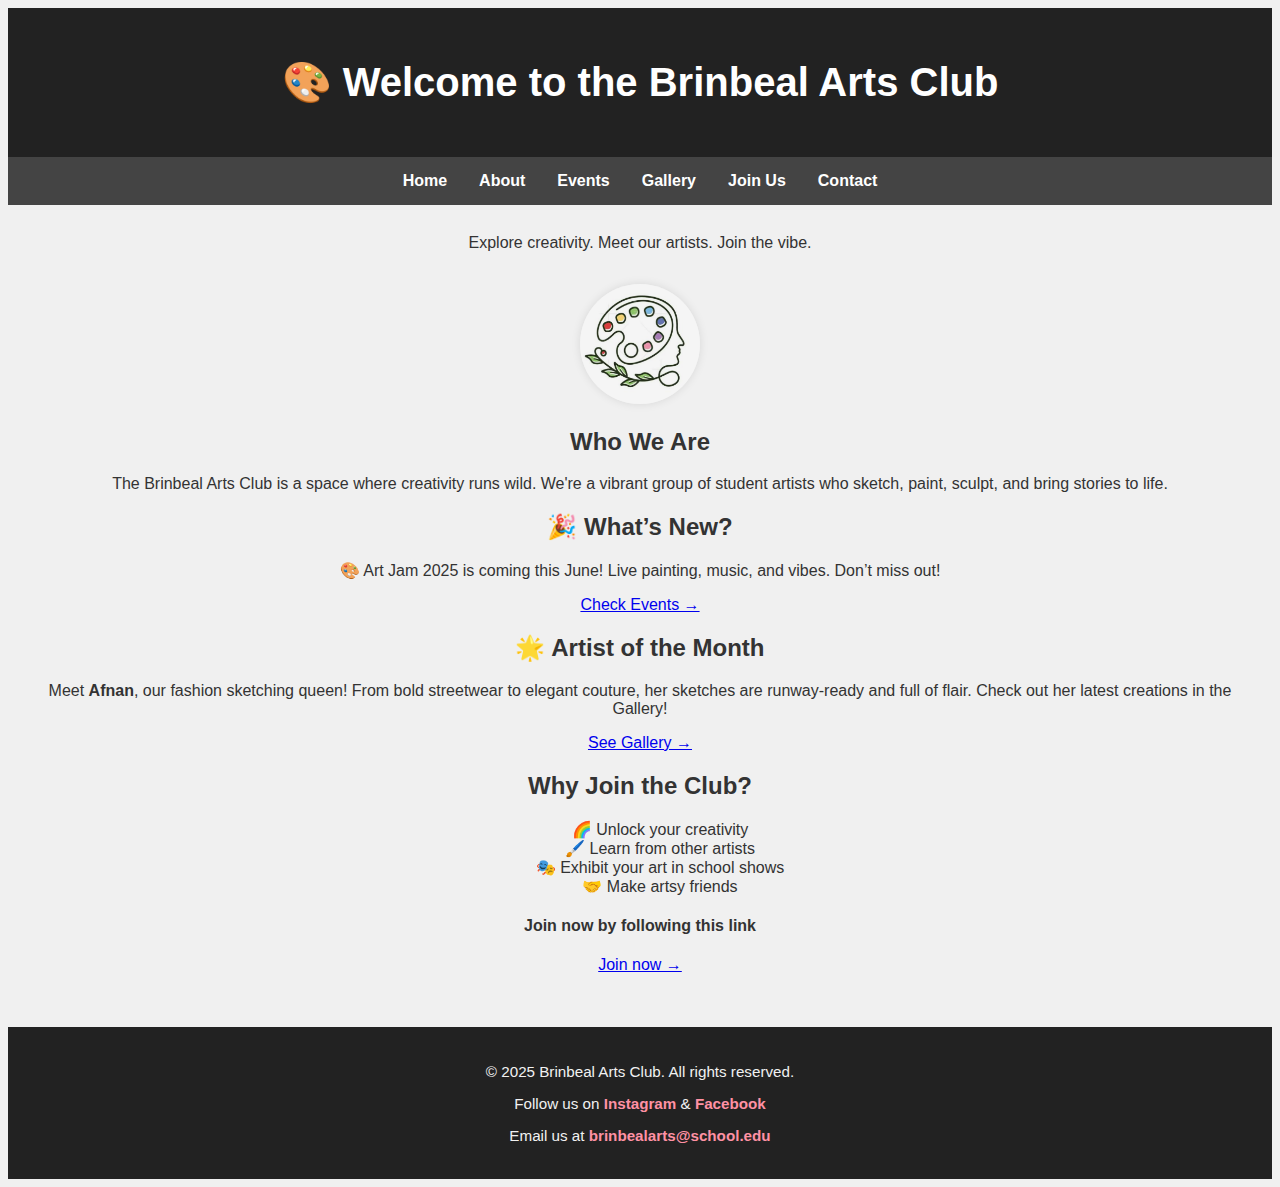
<file: index.html>
<!DOCTYPE html>
<html lang="en">
  <head>
    <meta charset="UTF-8" />
    <meta name="viewport" content="width=device-width, initial-scale=1.0" />
    <title>Art Club | Home</title>
  </head>
  <body>
    <!DOCTYPE html>
    <html lang="en">
      <head>
        <meta charset="UTF-8" />
        <meta name="viewport" content="width=device-width, initial-scale=1.0" />
        <link rel="stylesheet" href="style-index.css" />
        <title>Arts Club | Home</title>
      </head>
      <body>
        <header>
          <h1>🎨 Welcome to the Brinbeal Arts Club</h1>
        </header>

        <nav>
          <a href="index.html">Home</a>
          <a href="about.html">About</a>
          <a href="events.html">Events</a>
          <a href="gallery.html">Gallery</a>
          <a href="join-us.html">Join Us</a>
          <a href="contact.html">Contact</a>
        </nav>

        <main>
          <p>Explore creativity. Meet our artists. Join the vibe.</p>
          <img
            src="Screenshot 2025-05-24 131947.png"
            alt="Arts Club Logo"
          />
          <section>
            <h2>Who We Are</h2>
            <p>
              The Brinbeal Arts Club is a space where creativity runs wild.
              We're a vibrant group of student artists who sketch, paint,
              sculpt, and bring stories to life.
            </p>
          </section>
          <section>
            <h2>🎉 What’s New?</h2>
            <p>
              🎨 Art Jam 2025 is coming this June! Live painting, music, and
              vibes. Don’t miss out!
            </p>
            <a href="events.html">Check Events →</a>
          </section>
          <section>
            <h2>🌟 Artist of the Month</h2>
            <p>
              Meet <strong>Afnan</strong>, our fashion sketching queen! From
              bold streetwear to elegant couture, her sketches are runway-ready
              and full of flair. Check out her latest creations in the Gallery!
            </p>
            <a href="gallery.html">See Gallery →</a>
          </section>
          <section>
            <h2>Why Join the Club?</h2>
            <ul type="none">
              <li>🌈 Unlock your creativity</li>
              <li>🖌️ Learn from other artists</li>
              <li>🎭 Exhibit your art in school shows</li>
              <li>🤝 Make artsy friends</li>
            </ul>
            <h4>Join now by following this link</h4>
            <a href="join-us.html">Join now →</a>
          </section>
        </main>
        <footer>
          <div class="footer-content">
            <p>© 2025 Brinbeal Arts Club. All rights reserved.</p>

            <p>
              Follow us on
              <a
                href="https://www.instagram.com/brinbealartsclub"
                target="_blank"
                rel="noopener"
                >Instagram</a
              >
              &
              <a
                href="https://www.facebook.com/brinbealartsclub"
                target="_blank"
                rel="noopener"
                >Facebook</a
              >
            </p>

            <p>
              Email us at
              <a href="mailto:brinbealarts@school.edu"
                >brinbealarts@school.edu</a
              >
            </p>
          </div>
        </footer>
      </body>
    </html>
  </body>
</html>
</file>
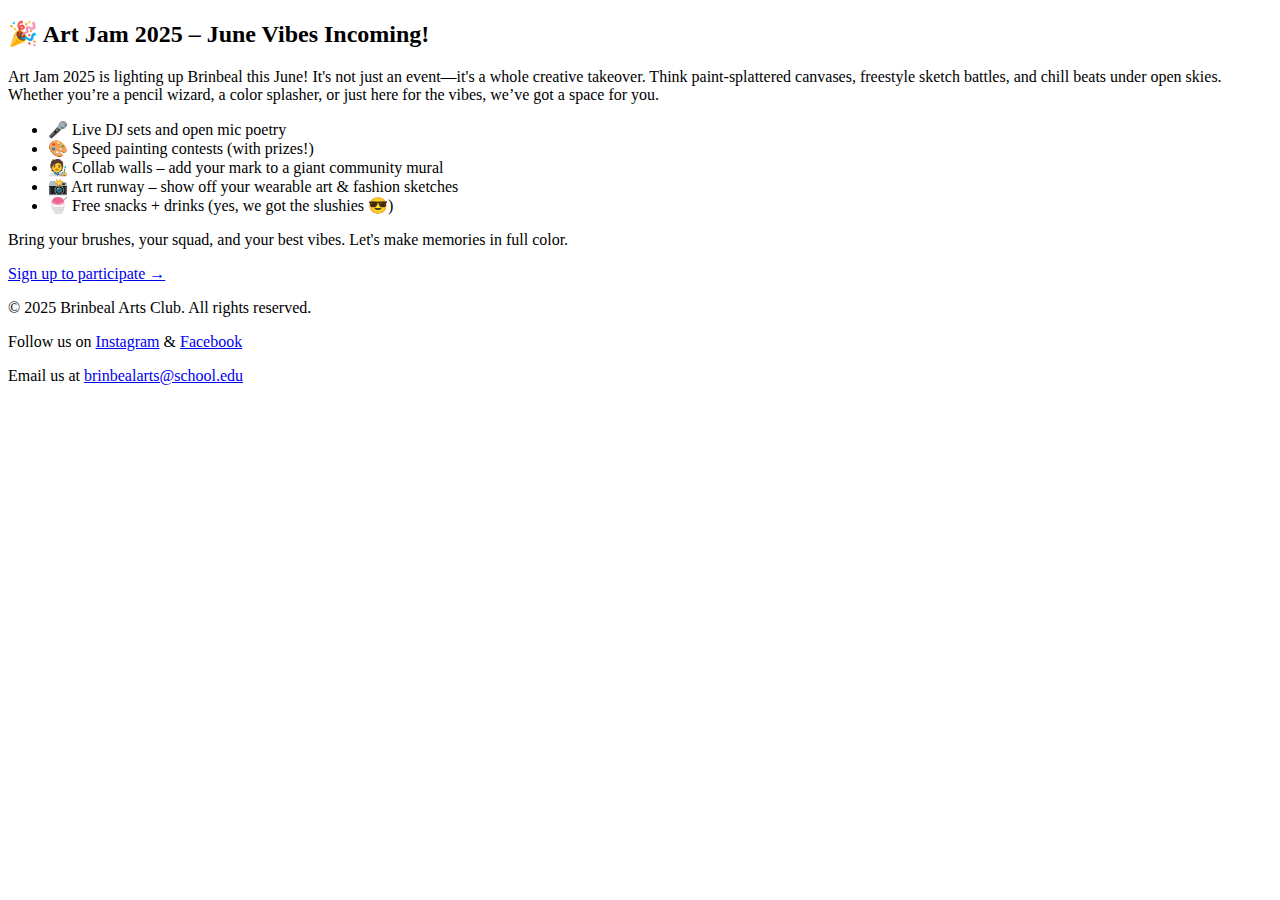
<file: events.html>
<!DOCTYPE html>
<html lang="en">
  <head>
    <meta charset="UTF-8" />
    <meta name="viewport" content="width=device-width, initial-scale=1.0" />
    <link rel="stylesheet" href='style-events.css" />
    <link rel="stylesheet" href="style-index.css" />
    <title>Arts Club | Events</title>
  </head>
  <body>
    <header>
      <h1>Upcoming Events 📅</h1>
      <nav>
        <a href="index.html">Home</a>
        <a href="about.html">About</a>
        <a href="events.html">Events</a>
        <a href="gallery.html">Gallery</a>
        <a href="join-us.html">Contact</a>
      </nav>
    </header>
    <main>
      <section>
        <h3>Art Exhibition</h3>
        <p>
          Join us for our annual art exhibition showcasing the incredible talent
          of our members. Date: June 15, 2025. Location: School Auditorium.
        </p>
      </section>
      <section>
        <h3>Workshops</h3>
        <p>
          Participate in hands-on workshops led by experienced artists. Topics
          include painting, digital art, photography, and more. Date: August 20,
          2025. Location: School Art Room.
        </p>
        <h3>Community Art Project</h3>
        <p>
          Help us create a mural that reflects our school's spirit and
          creativity. Date: September 10, 2025. Location: School Courtyard.
        </p>
        <section>
          <h2>🎉 Art Jam 2025 – June Vibes Incoming!</h2>
          <p>
            Art Jam 2025 is lighting up Brinbeal this June! It's not just an
            event—it's a whole creative takeover. Think paint-splattered
            canvases, freestyle sketch battles, and chill beats under open
            skies. Whether you’re a pencil wizard, a color splasher, or just
            here for the vibes, we’ve got a space for you.
          </p>
          <ul>
            <li>🎤 Live DJ sets and open mic poetry</li>
            <li>🎨 Speed painting contests (with prizes!)</li>
            <li>🧑‍🎨 Collab walls – add your mark to a giant community mural</li>
            <li>
              📸 Art runway – show off your wearable art & fashion sketches
            </li>
            <li>🍧 Free snacks + drinks (yes, we got the slushies 😎)</li>
          </ul>
          <p>
            Bring your brushes, your squad, and your best vibes. Let's make
            memories in full color.
          </p>
          <a href="contact.html">Sign up to participate →</a>
        </section>
      </section>
    </main>
    <footer>
      <div class="footer-content">
        <p>© 2025 Brinbeal Arts Club. All rights reserved.</p>

        <p>
          Follow us on
          <a
            href="https://www.instagram.com/brinbealartsclub"
            target="_blank"
            rel="noopener"
            >Instagram</a
          >
          &
          <a
            href="https://www.facebook.com/brinbealartsclub"
            target="_blank"
            rel="noopener"
            >Facebook</a
          >
        </p>

        <p>
          Email us at
          <a href="mailto:brinbealarts@school.edu">brinbealarts@school.edu</a>
        </p>
      </div>
    </footer>
  </body>
</html>
</file>
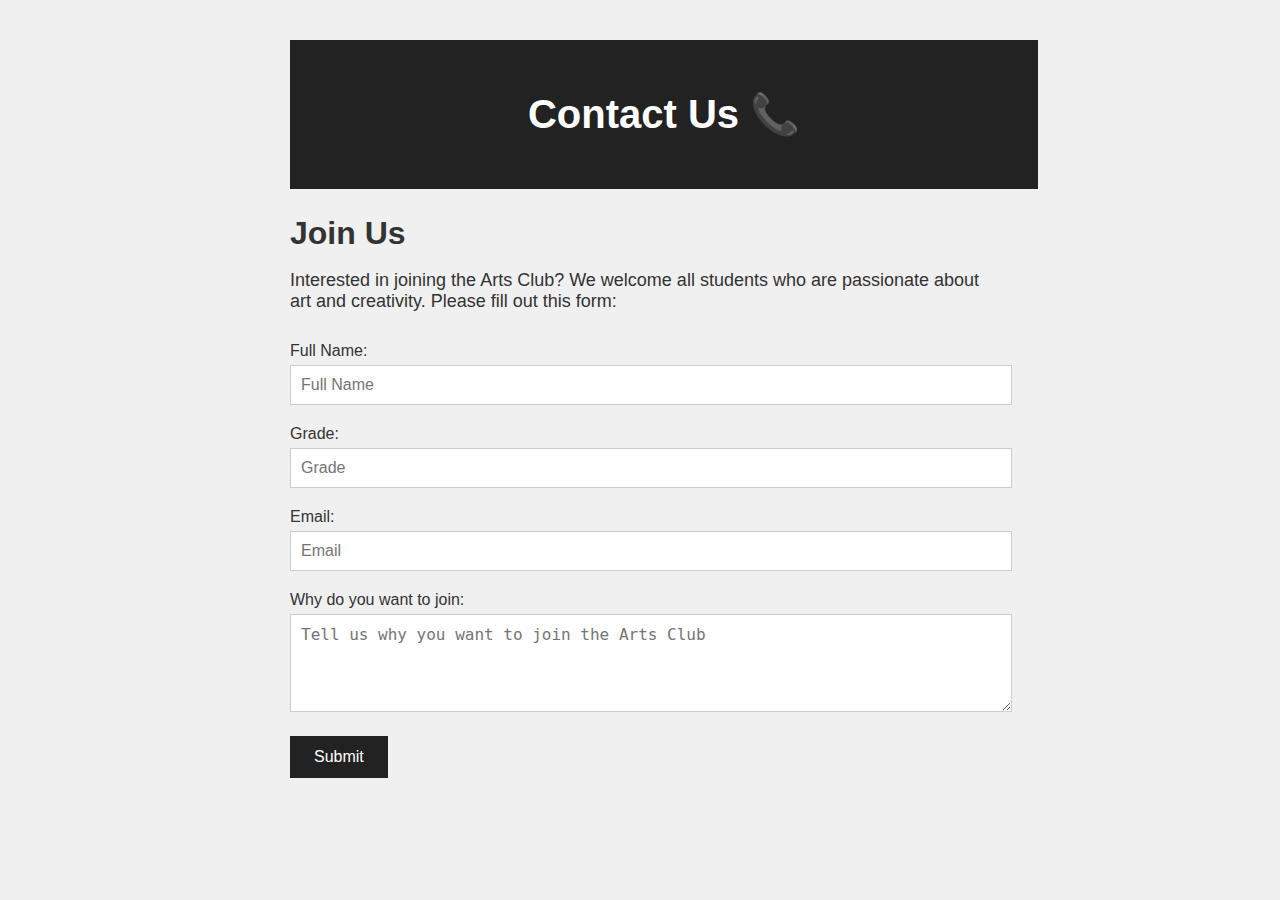
<file: join-us.html>
<!DOCTYPE html>
<html lang="en">
  <head>
    <meta charset="UTF-8" />
    <meta name="viewport" content="width=device-width, initial-scale=1.0" />
    <title>Arts Club | Join Us</title>
    <link rel="stylesheet" href="join-us-style.css" />
    <link rel="stylesheet" href="style-index.css" />
  </head>
  <body>
    <header><h1>Contact Us 📞</h1></header>
    <h2 id="Contact">Join Us</h2>
    <p>
      Interested in joining the Arts Club? We welcome all students who are
      passionate about art and creativity. Please fill out this form:
    </p>
    <form action="submit.html">
      <label for="Fname">Full Name:</label>
      <input
        type="text"
        id="Fname"
        placeholder="Full Name"
        required
        minlength="3"
        maxlength="25"
      />

      <label for="grade">Grade:</label>
      <input
        type="text"
        id="grade"
        placeholder="Grade"
        required
        pattern="(?:7|8|9|10|11|12)[A-z]"
      />

      <label for="email">Email:</label>
      <input type="email" id="email" placeholder="Email" required />

      <label for="message">Why do you want to join:</label>
      <textarea
        name="message"
        id="message"
        rows="4"
        placeholder="Tell us why you want to join the Arts Club"
      ></textarea>
      <button type="submit">Submit</button>
    </form>
  </body>
</html>
</file>
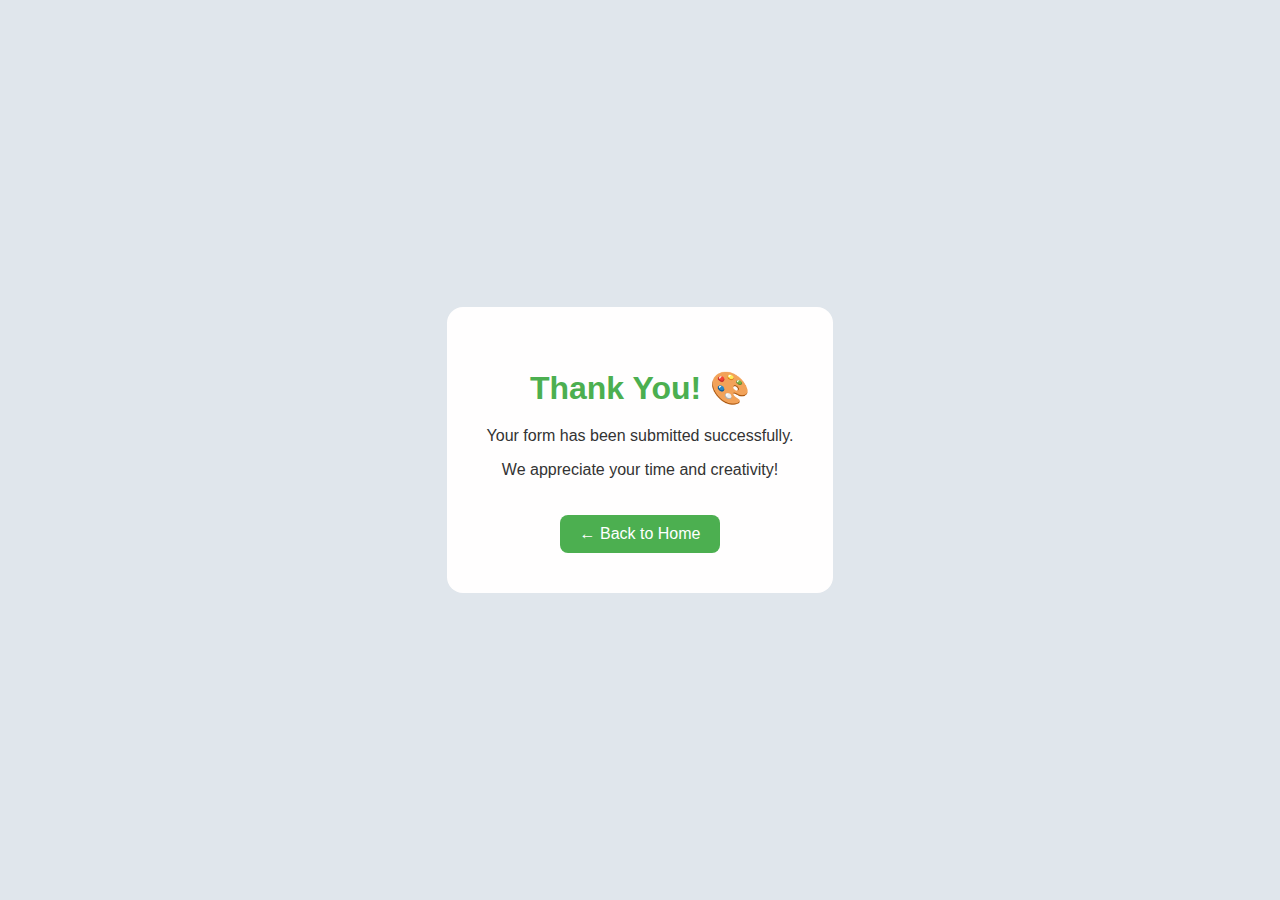
<file: submit.html>
<!DOCTYPE html>
<html lang="en">
  <head>
    <meta charset="UTF-8" />
    <title>Submission Successful 🎉</title>
    <meta name="viewport" content="width=device-width, initial-scale=1.0" />
    <link rel="stylesheet" href="style-submit.css" />
    </style>
  </head>
  <body>
    <div class="message-box">
      <h1>Thank You! 🎨</h1>
      <p>Your form has been submitted successfully.</p>
      <p>We appreciate your time and creativity!</p>
      <a href="index.html">← Back to Home</a>
    </div>
  </body>
</html>
</file>
<file: style-index.css>
body {
  font-family: sans-serif;
  background: #f0f0f0;
  color: #333;
}

header {
  background: #222;
  color: #fff;
  padding: 24px;
  text-align: center;
}

h1 {
  font-size: 40px;
}

nav {
  display: flex;
  justify-content: center;
  gap: 32px;
  background: #444;
  padding: 15px;
}
nav a {
  color: #fff;
  text-decoration: none;
  font-weight: bold;
  transition: color 0.3s ease;
}

nav a:hover {
  color: #ffd700;
}

main {
  text-align: center;
  padding: 13px 12px;
}

img {
  margin-top: 16px;
  width: 120px;
  height: 120px;
  border-radius: 50%;
  box-shadow: 0 0 10px rgba(0, 0, 0, 0.1);
}
footer {
  background-color: #222;
  color: #f1f1f1;
  padding: 20px 0;
  text-align: center;
  font-size: 0.95rem;
  margin-top: 40px;
}
footer a {
  color: #ff91a4; /* light artistic pink tone */
  text-decoration: none;
  font-weight: bold;
}
/* Responsive Styles */
@media (max-width: 768px) {
  h1 {
    font-size: 28px;
  }

  main {
    padding: 20px 10px;
  }

  img {
    width: 80px;
    height: 80px;
  }

  footer {
    padding: 15px 10px;
    font-size: 0.85rem;
  }
}
</file>
<file: style-events.css>
body {
  font-family: "Segoe UI", sans-serif;

  background-color: #fefefe;
  color: #222;
}

header {
  background-color: #222;
  color: white;
  padding: 32px;
  text-align: center;
}

main {
  padding: 32px;
  margin: auto;
}

h3,
h2 {
  color: #444;
  margin-top: 32px;
}
header {
  background: #222;
  color: #fff;
  padding: 60px 0 0 0; /* Top padding only for title */
  text-align: center;
}

nav {
  display: flex;
  justify-content: center;
  gap: 32px;
  background: #444;
  padding: 15px;
  margin-top: 16px; /* Optional: space between title and nav */
}
nav a {
  color: #fff;
  text-decoration: none;
  font-weight: bold;
  transition: color 0.3s ease;
}

nav a:hover {
  color: #ffd700;
}

footer {
  background-color: #222;
  color: #f1f1f1;
  padding: 20px 0;
  text-align: center;
  font-size: 0.95rem;
  margin-top: 40px;
}
footer a {
  color: #ff91a4; /* light artistic pink tone */
  text-decoration: none;
  font-weight: bold;
}
</file>
<file: join-us-style.css>
header {
  background-color: #222;
  color: white;
  padding: 32px;
  text-align: center;
  width: 100%;
}
body {
  font-family: Arial, sans-serif;
  padding: 40px;
  max-width: 700px;
  margin: auto;
  background-color: #f9f9f9;
}

h2 {
  font-size: 32px;
  margin-bottom: 10px;
}

p {
  font-size: 18px;
  margin-bottom: 30px;
}

label {
  font-size: 16px;
  display: block;
  margin-bottom: 5px;
  margin-top: 20px;
}

input,
textarea {
  width: 100%;
  padding: 10px;
  font-size: 16px;
  border: 1px solid #ccc;
}
button {
  background-color: #222;
  color: white;
  padding: 12px 24px;
  font-size: 16px;
  border: none;
  cursor: pointer;
  margin-top: 20px;
  transition: 0.3s;
}

button:hover {
  background-color: #444;
}
</file>
<file: style-submit.css>
body {
  font-family: sans-serif;
  background: #e0e6ec;
  color: #333;
  display: flex;
  justify-content: center;
  align-items: center;
  height: 100vh;
  margin: 0;
}

.message-box {
  background: #fffefe;
  padding: 40px;
  border-radius: 16px;

  text-align: center;
  max-width: 400px;
}

h1 {
  color: #4caf50;
  margin-bottom: 20px;
}

p {
  font-size: 16px;
}

a {
  display: inline-block;
  margin-top: 20px;
  text-decoration: none;
  color: white;
  background: #4caf50;
  padding: 10px 20px;
  border-radius: 8px;
  transition: 0.3s ease;
}

a:hover {
  background: #388e3c;
}
</file>
